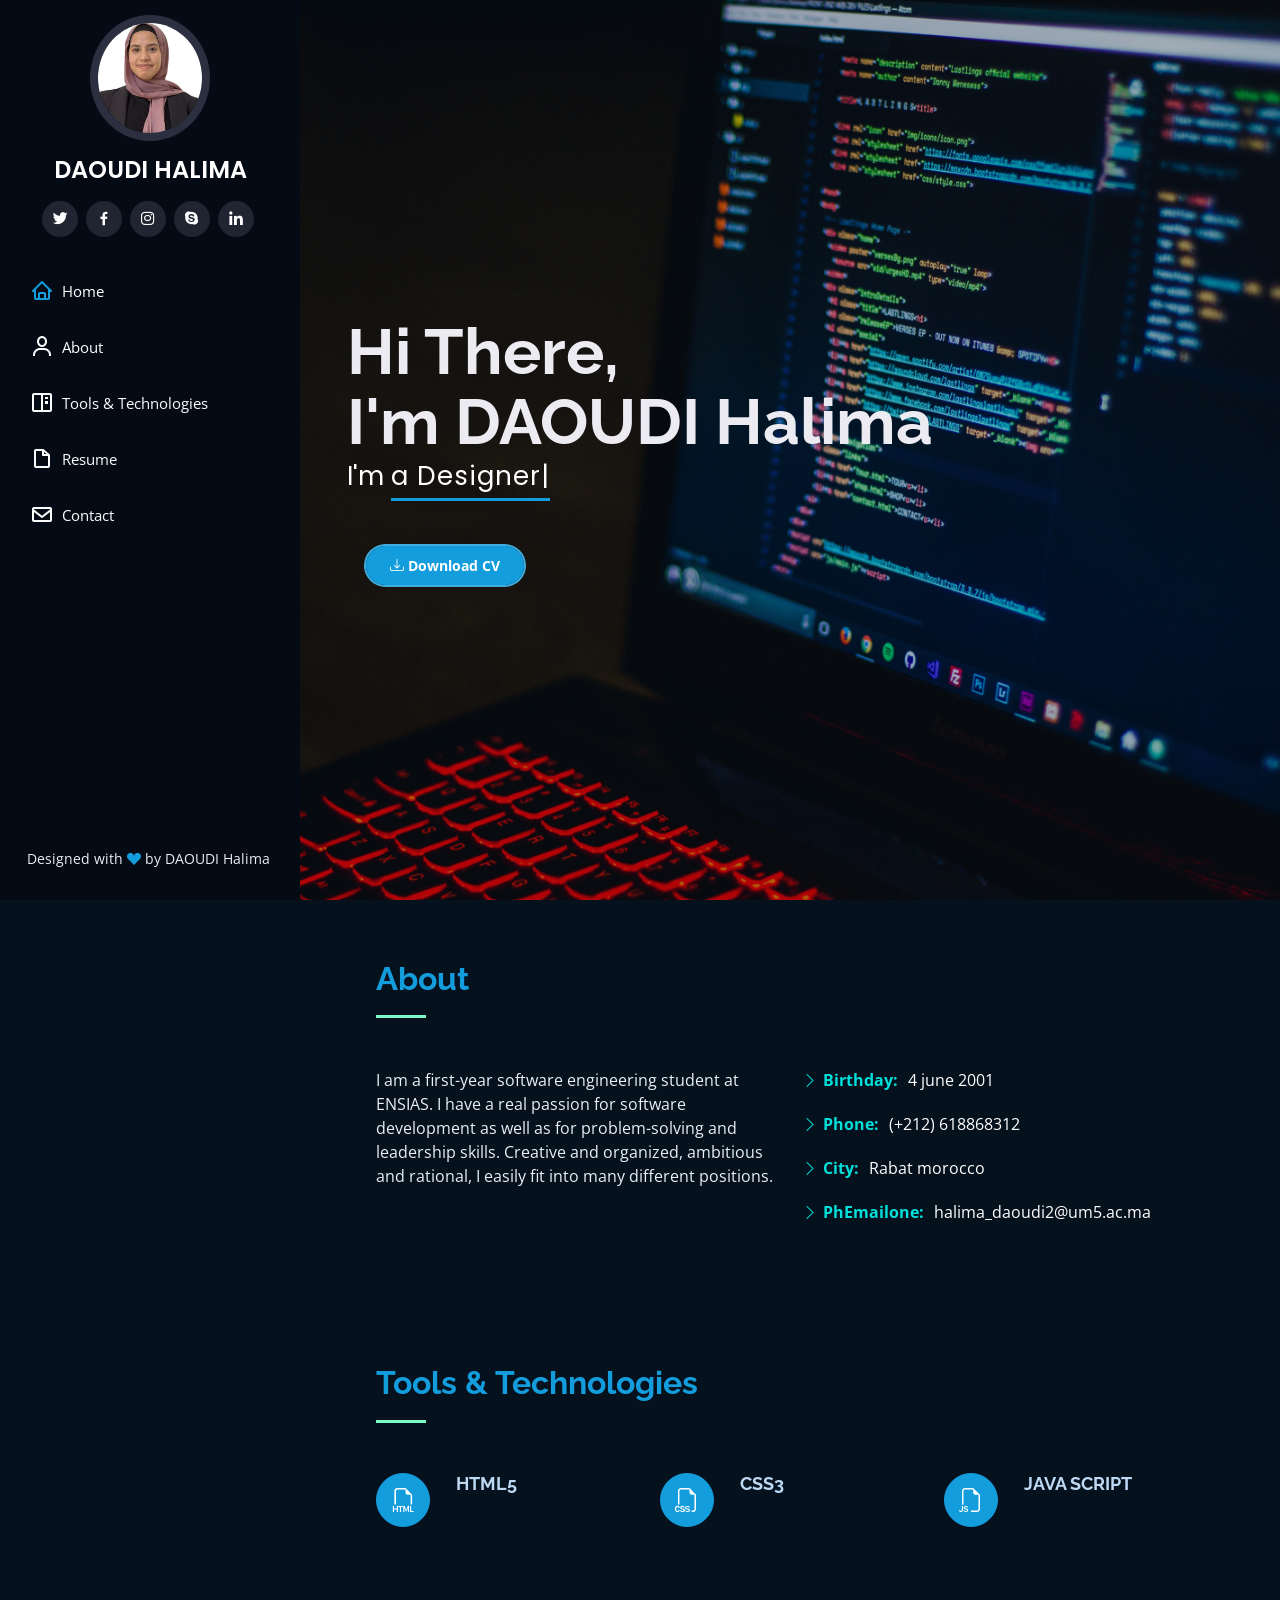
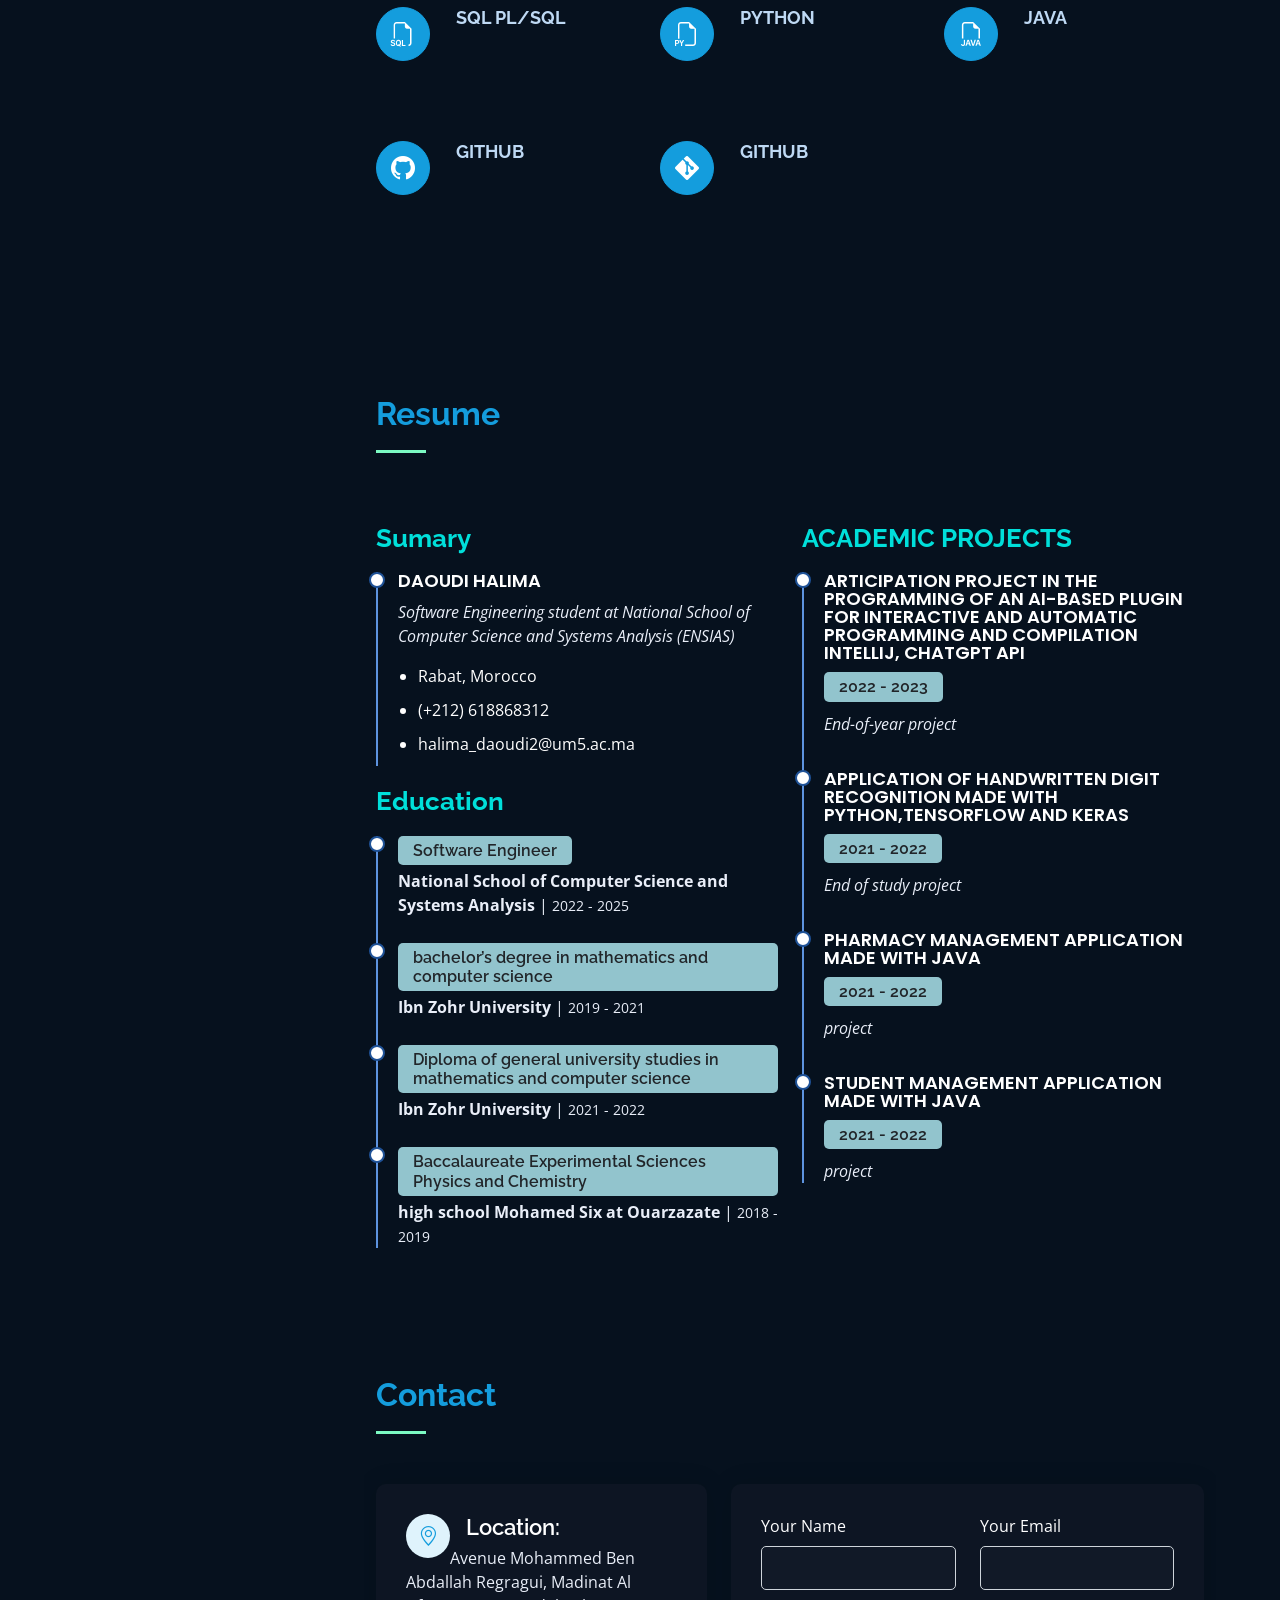
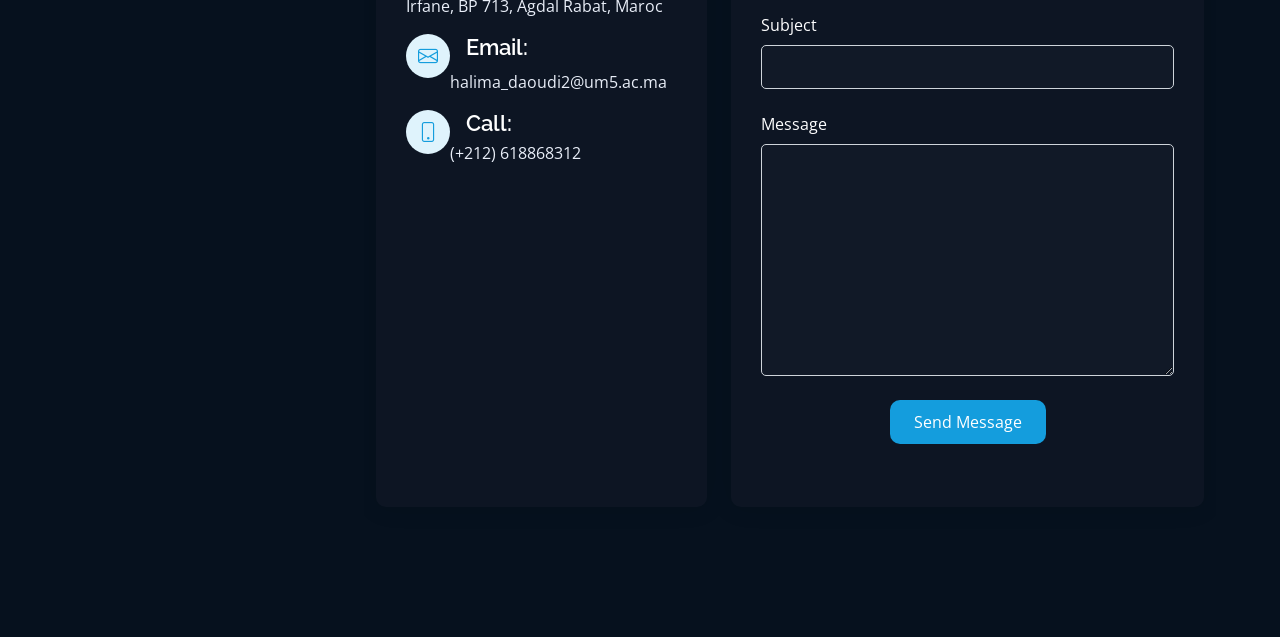
<file: index.html>
<!DOCTYPE html>
<html lang="en">

<head>
  <meta charset="utf-8">
  <meta content="width=device-width, initial-scale=1.0" name="viewport">

  <title>DAOUDI Halima</title>
  <meta content="" name="description">
  <meta content="" name="keywords">

  <!-- Favicons -->
  <link href="assets/img/Black Pink Bold Elegant Monogram Personal Brand Logo.png"style="width:50px"rel="icon">
  <link href="assets/img/Black Pink Bold Elegant Monogram Personal Brand Logo.png" rel="apple-touch-icon">

  <!-- Google Fonts -->
  <link href="https://fonts.googleapis.com/css?family=Open+Sans:300,300i,400,400i,600,600i,700,700i|Raleway:300,300i,400,400i,500,500i,600,600i,700,700i|Poppins:300,300i,400,400i,500,500i,600,600i,700,700i" rel="stylesheet">

  <!-- Vendor CSS Files -->
  <link href="assets/vendor/aos/aos.css" rel="stylesheet">
  <link href="assets/vendor/bootstrap/css/bootstrap.min.css" rel="stylesheet">
  <link href="assets/vendor/bootstrap-icons/bootstrap-icons.css" rel="stylesheet">
  <link href="assets/vendor/boxicons/css/boxicons.min.css" rel="stylesheet">
  <link href="assets/vendor/glightbox/css/glightbox.min.css" rel="stylesheet">
  <link href="assets/vendor/swiper/swiper-bundle.min.css" rel="stylesheet">
  <script src="swiper-bundle.min.js"></script>

  <!-- Template Main CSS File -->
  <link href="assets/css/style.css" rel="stylesheet">

</head>

<body>

  <!-- ======= Mobile nav toggle button ======= -->
  <i class="bi bi-list mobile-nav-toggle d-xl-none"></i>

  <!-- ======= Header ======= -->
  <header id="header">
    <div class="d-flex flex-column">

      <div class="profile">
        <img src="assets\img\me.png" alt="" class="img-fluid rounded-circle">
        <h1 class="text-light"><a href="index.html"> DAOUDI HALIMA</a></h1>
        <div class="social-links mt-3 text-center">
          <a href="#" class="twitter"><i class="bx bxl-twitter"></i></a>
          <a href="https://www.facebook.com/halima.daoudi.33" class="facebook"><i class="bx bxl-facebook"></i></a>
          <a href="https://www.instagram.com/halima_daoudi1/?hl=fr" class="instagram"><i class="bx bxl-instagram"></i></a>
          <a href="#" class="google-plus"><i class="bx bxl-skype"></i></a>
          <a href="https://www.linkedin.com/in/halima-daoudi-154154252/" class="linkedin"><i class="bx bxl-linkedin"></i></a>
        </div>
      </div>

      <nav id="navbar" class="nav-menu navbar">
        <ul>
          <li><a href="#hero" class="nav-link scrollto active"><i class="bx bx-home"></i> <span>Home</span></a></li>
          
          <li><a href="#about" class="nav-link scrollto"><i class="bx bx-user"></i> <span>About</span></a></li>
          
          <li><a href="#services" class="nav-link scrollto"><i class="bx bx-book-content"></i> <span>Tools & Technologies</span></a></li><li><a href="#resume" class="nav-link scrollto"><i class="bx bx-file-blank"></i> <span>Resume</span></a></li>
         <!-- <li><a href="#projects" class="nav-link scrollto"><i class="bx bx-briefcase"></i><span>Projects</span></a></li>-->

          <li><a href="#contact" class="nav-link scrollto"><i class="bx bx-envelope"></i> <span>Contact</span></a></li>
        </ul>
      </nav><!-- .nav-menu -->
    </div>
  </header><!-- End Header -->

  <!-- ======= Hero Section ======= -->
  <section id="hero" class="d-flex flex-column justify-content-center align-items-center">
    <div class="hero-container" data-aos="fade-in">
      <h1>Hi There,<br>I'm DAOUDI Halima</h1>
      <p>I'm <span class="typed" data-typed-items="a Designer,a Web Developer,an App developer,a Software Engineer "></span></p>
     <button class="btn btn-theme-outline"><a class="cv-btn" href="CV.pdf" title="CV" target="_blank" download><i id="cv" class="bi bi-download"></i> Download CV</a></button>
   
    </div>
  </section><!-- End Hero -->

  <main id="main">

    <!-- ======= About Section ======= -->
    <section id="about" class="about">
      <div class="container">

        <div class="section-title">
          <h2>About</h2>
        </div>

        <div class="row">
          <div class="col-lg-6" data-aos="fade-right">
            <p>I am a first-year software engineering student at ENSIAS. I have a real passion for software development as well as for problem-solving and leadership skills. Creative and organized, ambitious and rational, I easily fit into many different positions.</p>
          </div>
          <div class="col-lg-5  pt-lg-0 content" data-aos="fade-left">
                <ul>
                  <li><i class="bi bi-chevron-right"></i> <strong>Birthday:</strong> <span>4 june 2001</span></li>
                  <li><i class="bi bi-chevron-right"></i> <strong>Phone:</strong> <span>(+212) 618868312</span></li>
                  <li><i class="bi bi-chevron-right"></i> <strong>City:</strong> <span>Rabat morocco</span></li>
                  <li><i class="bi bi-chevron-right"></i> <strong>PhEmailone:</strong> <span>halima_daoudi2@um5.ac.ma</span></li>
            </ul>
          </div>
        </div>

      </div>
    </section><!-- End About Section -->

   
    <!-- ======= Skills Section ======= 
    <section id="skills" class="skills section-bg">
      <div class="container">

        <div class="section-title">
          <h2>Skills</h2>
        </div>

        <div class="row skills-content">

          <div class="col-lg-6" data-aos="fade-up">

            <div class="progress">
              <span class="skill">HTML <i class="val">100%</i></span>
              <div class="progress-bar-wrap">
                <div class="progress-bar" role="progressbar" aria-valuenow="100" aria-valuemin="0" aria-valuemax="100"></div>
              </div>
            </div>

            <div class="progress">
              <span class="skill">CSS <i class="val">90%</i></span>
              <div class="progress-bar-wrap">
                <div class="progress-bar" role="progressbar" aria-valuenow="90" aria-valuemin="0" aria-valuemax="100"></div>
              </div>
            </div>

            <div class="progress">
              <span class="skill">JavaScript <i class="val">75%</i></span>
              <div class="progress-bar-wrap">
                <div class="progress-bar" role="progressbar" aria-valuenow="75" aria-valuemin="0" aria-valuemax="100"></div>
              </div>
            </div>

          </div>

          <div class="col-lg-6" data-aos="fade-up" data-aos-delay="100">

            <div class="progress">
              <span class="skill">PHP <i class="val">80%</i></span>
              <div class="progress-bar-wrap">
                <div class="progress-bar" role="progressbar" aria-valuenow="80" aria-valuemin="0" aria-valuemax="100"></div>
              </div>
            </div>

            <div class="progress">
              <span class="skill">WordPress<i class="val">90%</i></span>
              <div class="progress-bar-wrap">
                <div class="progress-bar" role="progressbar" aria-valuenow="90" aria-valuemin="0" aria-valuemax="100"></div>
              </div>
            </div>

            <div class="progress">
              <span class="skill">Photoshop <i class="val">55%</i></span>
              <div class="progress-bar-wrap">
                <div class="progress-bar" role="progressbar" aria-valuenow="55" aria-valuemin="0" aria-valuemax="100"></div>
              </div>
            </div>

          </div>

        </div>

      </div>
    </section>End Skills Section -->
        <!-- ======= Tools & Technologies Section ======= -->
        <section id="services" class="services">
          <div class="container">
    
            <div class="section-title">
              <h2>Tools & Technologies</h2>
            </div>
    
            <div class="row">
              <div class="col-lg-4 col-md-6 icon-box" data-aos="fade-up">
                <div class="icon"><i class="bi bi-filetype-html"></i></div>
                <h4 class="title"><a href="">HTML5</a></h4>
              </div>
              <div class="col-lg-4 col-md-6 icon-box" data-aos="fade-up" data-aos-delay="100">
                <div class="icon"><i class="bi bi-filetype-css"></i></div>
                <h4 class="title"><a href="">CSS3</a></h4>
              </div>
              <div class="col-lg-4 col-md-6 icon-box" data-aos="fade-up" data-aos-delay="200">
                <div class="icon"><i class="bi bi-filetype-js"></i></i></div>
                <h4 class="title"><a href="">JAVA SCRIPT</a></h4>
              </div>
              <div class="col-lg-4 col-md-6 icon-box" data-aos="fade-up" data-aos-delay="300">
                <div class="icon"><i class="bi bi-filetype-sql"></i></div>
                <h4 class="title"><a href="">SQL PL/SQL</a></h4>
              </div>
              <div class="col-lg-4 col-md-6 icon-box" data-aos="fade-up" data-aos-delay="400">
                <div class="icon"><i class="bi bi-filetype-py"></i></div>
                <h4 class="title"><a href="">PYTHON</a></h4>
              </div>
              <div class="col-lg-4 col-md-6 icon-box" data-aos="fade-up" data-aos-delay="500">
                <div class="icon"><i class="bi bi-filetype-java"></i></div>
                <h4 class="title"><a href="">JAVA</a></h4>
              </div>
              <div class="col-lg-4 col-md-6 icon-box" data-aos="fade-up" data-aos-delay="400">
                <div class="icon"><i class="bi bi-github"></i></div>
                <h4 class="title"><a href="">GITHUB</a></h4>
              </div>
              <div class="col-lg-4 col-md-6 icon-box" data-aos="fade-up" data-aos-delay="400">
                <div class="icon"><i class="bi bi-git"></i></div>
                <h4 class="title"><a href="">GITHUB</a></h4>
              </div>
            </div>
    
          </div>
        </section><!-- End Services Section -->

    <!-- ======= Resume Section ======= -->
    <section id="resume" class="resume">
      <div class="container">

        <div class="section-title">
          <h2>Resume</h2>
        </div>

        <div class="row">
          <div class="col-lg-6" data-aos="fade-up">
            <h3 class="resume-title">Sumary</h3>
            <div class="resume-item pb-0">
              <h4>DAOUDI Halima</h4>
              <p><em>Software Engineering student at National School of Computer Science and Systems Analysis (ENSIAS)</em></p>
              <ul>
                <li>Rabat, Morocco</li>
                <li>(+212) 618868312</li>
                <li>halima_daoudi2@um5.ac.ma</li>
              </ul>
            </div>

            <h3 class="resume-title">Education</h3>
            <div class="resume-item">
              <h5 class="font-weight-bold mb-1">Software Engineer</h5>
              <p class="mb-2"><strong>National School of Computer Science and Systems Analysis</strong> | <small>2022 - 2025</small></p>
            </div>
            <div class="resume-item">
              <h5 class="font-weight-bold mb-1">bachelor’s degree in mathematics and computer science</h5>
              <p class="mb-2"><strong>Ibn Zohr  University</strong> | <small>2019 - 2021</small></p>
            </div>
            <div class="resume-item">
              <h5 class="font-weight-bold mb-1">Diploma of general university studies in mathematics and computer science</h5>
                        <p class="mb-2"><strong>Ibn Zohr  University</strong> | <small>2021 - 2022</small></p>
            </div> <div class="resume-item">
              <h5 class="font-weight-bold mb-1"> Baccalaureate Experimental Sciences Physics and Chemistry</h5>
              <p class="mb-2"><strong>high school Mohamed Six at Ouarzazate</strong> | <small>2018 - 2019</small></p>
            </div>
          </div>
          <div class="col-lg-6" data-aos="fade-up" data-aos-delay="100">
            <h3 class="resume-title">ACADEMIC PROJECTS</h3>
            <div class="resume-item">
              <h4>Articipation project in the programming of an AI-based plugin for interactive and automatic programming and compilation Intellij, chatgpt API</h4>
              <h5>2022 - 2023</h5>
              <p><em> End-of-year project
                </em></p>
             
            </div>
            <div class="resume-item">
              <h4>application of handwritten digit recognition
                made with Python,tensorflow and keras</h4>
              <h5>2021 - 2022</h5>
              <p><em>End of study project</em></p>
              
            </div>
            <div class="resume-item">
              <h4>pharmacy management application made with java</h4>
              <h5>2021 - 2022</h5>
              <p><em>project</em></p>
              
            </div>
            <div class="resume-item">
              <h4>student management application made with java</h4>
              <h5>2021 - 2022</h5>
              <p><em>project</em></p>
             
            </div>
          </div>
        </div>

      </div>
    </section><!-- End Resume Section -->
<!-- 
 <section id="projects"> 
      <div class="container" data-aos="fade-up">
        <div class="section-title"> 
          <h2>Projects</h2>
        </div>
        <div class="swiper projects-swiper">
          <div class="swiper-wrapper">
            <div class="card swiper-slide">
              <div class="card-header">
                <div class="date-links">
                  <h6>2021 - 2022</h6><a href="https://github.com/ahmedidrissi/TIPE-2022" target="_blank"><i class="bx bx-link-external"></i> </a>
                </div> 
                <h2>Pneumonia Detection using Deep Learning</h2>
                <p><em>TIPE Project - Preparatory Classes</em></p>
              </div>
              <div class="card-body text-wrap">
                <p>As part of the evaluation test of the personal initiative work (TIPE) during my High Schools Preparatory Classes (PREPA), I develop a Deep Learning Model to classify the X Rays of Healthy vs Pneumonia affected patients. 
                </p> 
              </div>
              <div class="card-footer">
                <a>Python</a>
                <a>DL</a>
                <a>CNN</a>
              </div>
            </div>
            <div class="card swiper-slide">
              <div class="card-header">
                <div class="date-links">
                  <h6>2023</h6><a href="https://github.com/ahmedidrissi/EduSpatium" target="_blank"><i class="bx bx-link-external"></i> </a>
                </div> 
                <h2>EduSpatium</h2>
                <p><em>DEVJAM Project - ITholic 2023</em></p>
              </div> 
              <div class="card-body">
                <p>EduSpatium is an online platform designed for students to streamline their learning process.
                  The website offers a range of essential tools to help students maximize their productivity and simplify their studies.
                </p>
              </div>
              <div class="card-footer">
                <a>html</a>
                <a>css</a>
                <a>js</a>
                <a>bootstrap</a> 
              </div>
            </div>
            <div class="card swiper-slide">
              <header class="card-header">
                <div class="date-links">
                  <h6>2023</h6><a href="https://github.com/ahmedidrissi/weather-prediction-webapplication" target="_blank"><i class="bx bx-link-external"></i> </a>
                </div> 
                <h2>Guess The Weather</h2>
                <p><em>Workshop Cosmelody ENSMR</em></p>
              </header>
              <div class="card-body">
                <p>A real-time weather prediction web application based on images</p>
              </div>
              <div class="card-footer">
                <a>DL</a>
                <a>CNN</a>
                <a>tensorflow.js</a> 
              </div>
            </div>
            <div class="card swiper-slide">
              <header class="card-header">
                <div class="date-links">
                  <h6>2023</h6><a href="" target="_blank"><i class="bx bx-link-external"></i> </a>
                </div> 
                <h2>Chatbot</h2>
                <p><em>Final Year Project</em></p>
              </header>
              <div class="card-body">
                <p>Implementation of a chatbot for a stock management application</p>
              </div>
              <div class="card-footer">
                <a>NLP</a>
                <a>ASR</a>
                <a>RASA</a>
                <a>Flask</a>
              </div>
            </div>
            <div class="card swiper-slide">
              <header class="card-header">
                <div class="date-links">
                  <h6>2022 - 2023</h6><a href="https://idrissiahmed.me" target="_blank"><i class="bx bx-link-external"></i> </a>
                </div> 
                <h2>My Portfolio</h2>
                <p><em>Web development</em></p>
              </header>
              <div class="card-body">
                <p>My personal website through which I applied my web development skills acquired during my first year.</p>
              </div>
              <div class="card-footer">
                <a>html</a>
                <a>css</a>
                <a>js</a>
                <a>bootstrap</a> 
              </div>
            </div>
          </div>
          <div class="swiper-button-next nav-btn"></div>
          <div class="swiper-button-prev nav-btn"></div>
          <div class="swiper-pagination"></div>
        </div>   
      </div>
 
    </section>
--> 

   

    <!-- ======= Contact Section ======= -->
    <section id="contact" class="contact">
      <div class="container">

        <div class="section-title">
          <h2>Contact</h2>
        </div>

        <div class="row" data-aos="fade-in">

          <div class="col-lg-5 d-flex align-items-stretch">
            <div class="info">
              <div class="address">
                <i class="bi bi-geo-alt"></i>
                <h4>Location:</h4>
                <p>Avenue Mohammed Ben Abdallah Regragui, Madinat Al Irfane, BP 713, Agdal Rabat, Maroc</p>
              </div>

              <div class="email">
                <i class="bi bi-envelope"></i>
                <h4>Email:</h4>
                <p>halima_daoudi2@um5.ac.ma</p>
              </div>

              <div class="phone">
                <i class="bi bi-phone"></i>
                <h4>Call:</h4>
                <p>(+212) 618868312</p>
              </div>

              <iframe src="https://www.google.com/maps/embed?pb=!1m18!1m12!1m3!1d3308.3200643833!2d-6.867601900000042!3d33.98431180000001!2m3!1f0!2f0!3f0!3m2!1i1024!2i768!4f13.1!3m3!1m2!1s0xda76ce7f9462dd1%3A0x2e9c39cfa1d9e8d7!2sNational%20school%20For%20Computer%20Science!5e0!3m2!1sen!2sma!4v1669741175647!5m2!1sen!2sma" frameborder="0" style="border:0; width: 100%; height: 290px;" allowfullscreen></iframe>
            </div>

          </div>

          <div class="col-lg-7 mt-5 mt-lg-0 d-flex align-items-stretch">
            <form action="forms/contact.php" method="post" role="form" class="php-email-form">
              <div class="row">
                <div class="form-group col-md-6">
                  <label for="name">Your Name</label>
                  <input type="text" name="name" class="form-control" id="name" required>
                </div>
                <div class="form-group col-md-6">
                  <label for="name">Your Email</label>
                  <input type="email" class="form-control" name="email" id="email" required>
                </div>
              </div>
              <div class="form-group">
                <label for="name">Subject</label>
                <input type="text" class="form-control" name="subject" id="subject" required>
              </div>
              <div class="form-group">
                <label for="name">Message</label>
                <textarea class="form-control" name="message" rows="10" required></textarea>
              </div>
              <div class="my-3">
                <div class="loading">Loading</div>
                <div class="error-message"></div>
                <div class="sent-message">Your message has been sent. Thank you!</div>
              </div>
              <div class="text-center"><button type="submit">Send Message</button></div>
            </form>
          </div>

        </div>

      </div>
    </section><!-- End Contact Section -->

  </main><!-- End #main -->

  <!-- ======= Footer ======= -->
  <footer id="footer">
    <div class="container">
      <p>Designed with <i id="icon"class="bi bi-suit-heart-fill"></i> by DAOUDI Halima</p>
    </div>
  </footer><!-- End  Footer -->

  <a href="#" class="back-to-top d-flex align-items-center justify-content-center"><i class="bi bi-arrow-up-short"></i></a>

  <!-- Vendor JS Files -->
  <script src="assets/vendor/purecounter/purecounter_vanilla.js"></script>
  <script src="assets/vendor/aos/aos.js"></script>
  <script src="assets/vendor/bootstrap/js/bootstrap.bundle.min.js"></script>
  <script src="assets/vendor/glightbox/js/glightbox.min.js"></script>
  <script src="assets/vendor/isotope-layout/isotope.pkgd.min.js"></script>
  <script src="assets/vendor/swiper/swiper-bundle.min.js"></script>
  <script src="assets/vendor/typed.js/typed.min.js"></script>
  <script src="assets/vendor/waypoints/noframework.waypoints.js"></script>
  <script src="assets/vendor/php-email-form/validate.js"></script>

  <!-- Template Main JS File -->
  <script src="assets/js/main.js"></script>

</body>

</html>
</file>
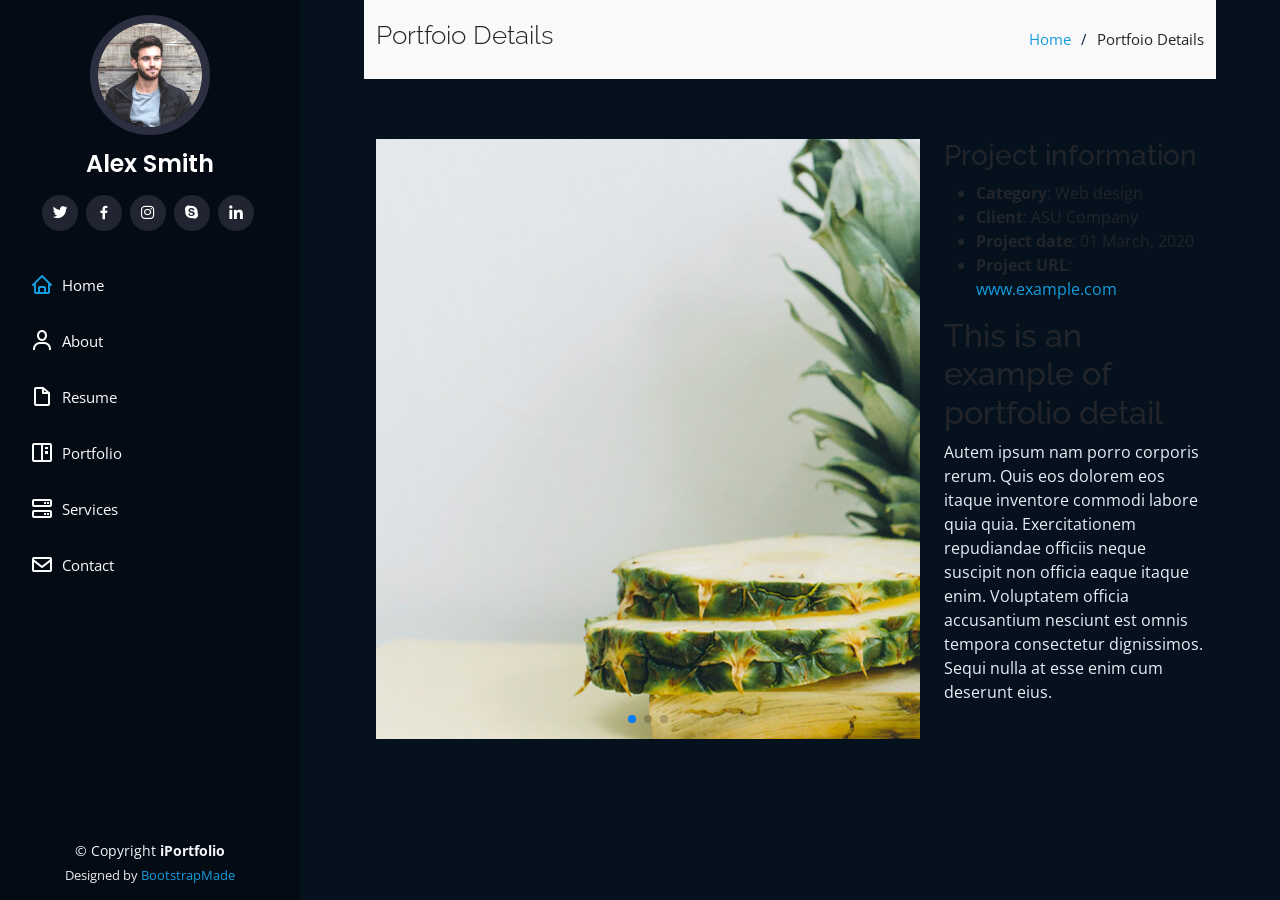
<file: portfolio-details.html>
<!DOCTYPE html>
<html lang="en">

<head>
  <meta charset="utf-8">
  <meta content="width=device-width, initial-scale=1.0" name="viewport">

  <title>Portfolio Details - iPortfolio Bootstrap Template</title>
  <meta content="" name="description">
  <meta content="" name="keywords">

  <!-- Favicons -->
  <link href="assets/img/favicon.png" rel="icon">
  <link href="assets/img/apple-touch-icon.png" rel="apple-touch-icon">

  <!-- Google Fonts -->
  <link href="https://fonts.googleapis.com/css?family=Open+Sans:300,300i,400,400i,600,600i,700,700i|Raleway:300,300i,400,400i,500,500i,600,600i,700,700i|Poppins:300,300i,400,400i,500,500i,600,600i,700,700i" rel="stylesheet">

  <!-- Vendor CSS Files -->
  <link href="assets/vendor/aos/aos.css" rel="stylesheet">
  <link href="assets/vendor/bootstrap/css/bootstrap.min.css" rel="stylesheet">
  <link href="assets/vendor/bootstrap-icons/bootstrap-icons.css" rel="stylesheet">
  <link href="assets/vendor/boxicons/css/boxicons.min.css" rel="stylesheet">
  <link href="assets/vendor/glightbox/css/glightbox.min.css" rel="stylesheet">
  <link href="assets/vendor/swiper/swiper-bundle.min.css" rel="stylesheet">

  <!-- Template Main CSS File -->
  <link href="assets/css/style.css" rel="stylesheet">

  <!-- =======================================================
  * Template Name: iPortfolio - v3.9.1
  * Template URL: https://bootstrapmade.com/iportfolio-bootstrap-portfolio-websites-template/
  * Author: BootstrapMade.com
  * License: https://bootstrapmade.com/license/
  ======================================================== -->
</head>

<body>

  <!-- ======= Mobile nav toggle button ======= -->
  <i class="bi bi-list mobile-nav-toggle d-xl-none"></i>

  <!-- ======= Header ======= -->
  <header id="header">
    <div class="d-flex flex-column">

      <div class="profile">
        <img src="assets/img/profile-img.jpg" alt="" class="img-fluid rounded-circle">
        <h1 class="text-light"><a href="index.html">Alex Smith</a></h1>
        <div class="social-links mt-3 text-center">
          <a href="#" class="twitter"><i class="bx bxl-twitter"></i></a>
          <a href="#" class="facebook"><i class="bx bxl-facebook"></i></a>
          <a href="#" class="instagram"><i class="bx bxl-instagram"></i></a>
          <a href="#" class="google-plus"><i class="bx bxl-skype"></i></a>
          <a href="#" class="linkedin"><i class="bx bxl-linkedin"></i></a>
        </div>
      </div>

      <nav id="navbar" class="nav-menu navbar">
        <ul>
          <li><a href="#hero" class="nav-link scrollto active"><i class="bx bx-home"></i> <span>Home</span></a></li>
          <li><a href="#about" class="nav-link scrollto"><i class="bx bx-user"></i> <span>About</span></a></li>
          <li><a href="#resume" class="nav-link scrollto"><i class="bx bx-file-blank"></i> <span>Resume</span></a></li>
          <li><a href="#portfolio" class="nav-link scrollto"><i class="bx bx-book-content"></i> <span>Portfolio</span></a></li>
          <li><a href="#services" class="nav-link scrollto"><i class="bx bx-server"></i> <span>Services</span></a></li>
          <li><a href="#contact" class="nav-link scrollto"><i class="bx bx-envelope"></i> <span>Contact</span></a></li>
        </ul>
      </nav><!-- .nav-menu -->
    </div>
  </header><!-- End Header -->

  <main id="main">

    <!-- ======= Breadcrumbs ======= -->
    <section id="breadcrumbs" class="breadcrumbs">
      <div class="container">

        <div class="d-flex justify-content-between align-items-center">
          <h2>Portfoio Details</h2>
          <ol>
            <li><a href="index.html">Home</a></li>
            <li>Portfoio Details</li>
          </ol>
        </div>

      </div>
    </section><!-- End Breadcrumbs -->

    <!-- ======= Portfolio Details Section ======= -->
    <section id="portfolio-details" class="portfolio-details">
      <div class="container">

        <div class="row gy-4">

          <div class="col-lg-8">
            <div class="portfolio-details-slider swiper">
              <div class="swiper-wrapper align-items-center">

                <div class="swiper-slide">
                  <img src="assets/img/portfolio/portfolio-details-1.jpg" alt="">
                </div>

                <div class="swiper-slide">
                  <img src="assets/img/portfolio/portfolio-details-2.jpg" alt="">
                </div>

                <div class="swiper-slide">
                  <img src="assets/img/portfolio/portfolio-details-3.jpg" alt="">
                </div>

              </div>
              <div class="swiper-pagination"></div>
            </div>
          </div>

          <div class="col-lg-4">
            <div class="portfolio-info">
              <h3>Project information</h3>
              <ul>
                <li><strong>Category</strong>: Web design</li>
                <li><strong>Client</strong>: ASU Company</li>
                <li><strong>Project date</strong>: 01 March, 2020</li>
                <li><strong>Project URL</strong>: <a href="#">www.example.com</a></li>
              </ul>
            </div>
            <div class="portfolio-description">
              <h2>This is an example of portfolio detail</h2>
              <p>
                Autem ipsum nam porro corporis rerum. Quis eos dolorem eos itaque inventore commodi labore quia quia. Exercitationem repudiandae officiis neque suscipit non officia eaque itaque enim. Voluptatem officia accusantium nesciunt est omnis tempora consectetur dignissimos. Sequi nulla at esse enim cum deserunt eius.
              </p>
            </div>
          </div>

        </div>

      </div>
    </section><!-- End Portfolio Details Section -->

  </main><!-- End #main -->

  <!-- ======= Footer ======= -->
  <footer id="footer">
    <div class="container">
      <div class="copyright">
        &copy; Copyright <strong><span>iPortfolio</span></strong>
      </div>
      <div class="credits">
        <!-- All the links in the footer should remain intact. -->
        <!-- You can delete the links only if you purchased the pro version. -->
        <!-- Licensing information: https://bootstrapmade.com/license/ -->
        <!-- Purchase the pro version with working PHP/AJAX contact form: https://bootstrapmade.com/iportfolio-bootstrap-portfolio-websites-template/ -->
        Designed by <a href="https://bootstrapmade.com/">BootstrapMade</a>
      </div>
    </div>
  </footer><!-- End  Footer -->

  <a href="#" class="back-to-top d-flex align-items-center justify-content-center"><i class="bi bi-arrow-up-short"></i></a>

  <!-- Vendor JS Files -->
  <script src="assets/vendor/purecounter/purecounter_vanilla.js"></script>
  <script src="assets/vendor/aos/aos.js"></script>
  <script src="assets/vendor/bootstrap/js/bootstrap.bundle.min.js"></script>
  <script src="assets/vendor/glightbox/js/glightbox.min.js"></script>
  <script src="assets/vendor/isotope-layout/isotope.pkgd.min.js"></script>
  <script src="assets/vendor/swiper/swiper-bundle.min.js"></script>
  <script src="assets/vendor/typed.js/typed.min.js"></script>
  <script src="assets/vendor/waypoints/noframework.waypoints.js"></script>
  <script src="assets/vendor/php-email-form/validate.js"></script>

  <!-- Template Main JS File -->
  <script src="assets/js/main.js"></script>

</body>

</html>
</file>
<file: assets/css/style.css>
/**
* Template Name: iPortfolio - v3.9.1
* Template URL: https://biootstrapmade.com/iportfolio-bootstrap-portfolio-websites-template/
* Author: BootstrapMade.com
* License: https://bootstrapmade.com/license/
*/

/*--------------------------------------------------------------
# General
--------------------------------------------------------------*/

body {
  margin: 0;
  padding: 0;
  font-family: "Open Sans", sans-serif;
  background-color: var(--main-bg-color);
}
a {
  color: #149ddd;
  text-decoration: none;
}
p{
  color: rgb(233, 238, 248);
}
a:hover {
  color: #37b3ed;
  text-decoration: none;
}
:root {
  --main-bg-color:   #06111e;
  --primary-bg-color: rgb(8, 11, 17);
  --primary-bg-color-transparent: rgba(8, 11, 17, 0.8);
  --secondary-bg-color: rgb(253, 253, 255);
  --secondary-bg-color-transparent: rgba(31, 35, 51, .3);
  --navbar-bg-color: rgba(11, 13, 20, 0.8);
  --main-text-color: #fefeff;
  --footer-bg-color: #151822;
  --error-message: #01fd40;
  --main-gradient-color: linear-gradient(to right, var(--color-2), var(--color-1));
}
/* width */
::-webkit-scrollbar {
  width: 7px;
}

/* Track */
::-webkit-scrollbar-track {
  background: var(--secondary-bg-color-transparent);
}

/* Handle */
::-webkit-scrollbar-thumb {
  background: var(--color-1);
}

/* Handle on hover */
::-webkit-scrollbar-thumb:hover {
  background: var(--color-3);
}
h1,
h2,
h3,
h4,
h5,
h6 {
  font-family: "Raleway", sans-serif;
}

/*--------------------------------------------------------------
# Back to top button

--------------------------------------------------------------*/
.back-to-top {
  position: fixed;
  visibility: hidden;
  opacity: 0;
  right: 15px;
  bottom: 15px;
  z-index: 996;
  background: #149ddd;
  width: 40px;
  height: 40px;
  border-radius: 50px;
  transition: all 0.4s;
}

.back-to-top i {
  font-size: 28px;
  color: #fff;
  line-height: 0;
}

.back-to-top:hover {
  background: #2eafec;
  color: #fff;
}

.back-to-top.active {
  visibility: visible;
  opacity: 1;
}

/*--------------------------------------------------------------
# Header
--------------------------------------------------------------*/
#header {
  position: fixed;
  top: 0;
  left: 0;
  bottom: 0;
  width: 300px;
  transition: all ease-in-out 0.5s;
  z-index: 9997;
  transition: all 0.5s;
  padding: 0 15px;
  background: #040b14;
  overflow-y: auto;
}

#header .profile img {
  margin: 15px auto;
  display: block;
  width: 120px;
  border: 8px solid #2c2f3f;
}

#header .profile h1 {
  font-size: 24px;
  margin: 0;
  padding: 0;
  font-weight: 600;
  color: #149ddd;
  -moz-text-align-last: center;
  text-align-last: center;
  font-family: "Poppins", sans-serif;
}

#header .profile h1 a,
#header .profile h1 a:hover {
  color: #fff;
  text-decoration: none;
}

#header .profile .social-links a {
  font-size: 18px;
  display: inline-block;
  background: #212431;
  color: #fff;
  line-height: 1;
  padding: 8px 0;
  margin-right: 4px;
  border-radius: 50%;
  text-align: center;
  width: 36px;
  height: 36px;
  transition: 0.3s;
}
main{
  padding: 0 5%;
}
#header .profile .social-links a:hover {
  background: #149ddd;
  color: #fff;
  text-decoration: none;
}

#main {
  margin-left: 300px;
}

@media (max-width: 1199px) {
  #header {
    left: -300px;
  }

  #main {
    margin-left: 0;
  }
}

/*--------------------------------------------------------------
# Navigation Menu
--------------------------------------------------------------*/
/* Desktop Navigation */
.nav-menu {
  padding: 30px 0 0 0;
}

.nav-menu * {
  margin: 0;
  padding: 0;
  list-style: none;
}

.nav-menu>ul>li {
  position: relative;
  white-space: nowrap;
}

.nav-menu a,
.nav-menu a:focus {
  display: flex;
  align-items: center;
  color: #fbfbfc;
  padding: 12px 15px;
  margin-bottom: 8px;
  transition: 0.3s;
  font-size: 15px;
}

.nav-menu a i,
.nav-menu a:focus i {
  font-size: 24px;
  padding-right: 8px;
  color: #fbfcfc;
}

.nav-menu a:hover,
.nav-menu .active,
.nav-menu .active:focus,
.nav-menu li:hover>a {
  text-decoration: none;
  color: #fff;
}

.nav-menu a:hover i,
.nav-menu .active i,
.nav-menu .active:focus i,
.nav-menu li:hover>a i {
  color: #149ddd;
}

/* Mobile Navigation */
.mobile-nav-toggle {
  position: fixed;
  right: 15px;
  top: 15px;
  z-index: 9998;
  border: 0;
  font-size: 24px;
  transition: all 0.4s;
  outline: none !important;
  background-color: #149ddd;
  color: #fff;
  width: 40px;
  height: 40px;
  display: inline-flex;
  align-items: center;
  justify-content: center;
  line-height: 0;
  border-radius: 50px;
  cursor: pointer;
}

.mobile-nav-active {
  overflow: hidden;
}

.mobile-nav-active #header {
  left: 0;
}

/*--------------------------------------------------------------
# Hero Section
--------------------------------------------------------------*/
#hero {
  width: 100%;
  height: 100vh;
  background: url("../img/hero-bg.jpg") top center;
  background-size: cover;
}

#hero:before {
  content: "";
  background: rgba(5, 13, 24, 0.3);
  position: absolute;
  bottom: 0;
  top: 0;
  left: 0;
  right: 0;
  z-index: 1;
}
.btn a{
  padding: 10px 24px;
  margin: 6px;
  font-size: 14px;
  border-radius: 40px;
  background-color:  #149ddd;
  color:#fff;
  box-shadow: 0 0 0 2px #41addf;
  font-weight: bold;
}

.btn a:hover .btn a:focus{
  background-color: transparent;
 
}

.btn a:focus{
    background-color: #41addf;
    color: #fff;
    box-shadow:0 0 0 4px #4db0de;
}

#hero .hero-container {
  position: relative;
  z-index: 1;
  min-width: 300px;
}

#hero h1 {
  margin: 0 0 0 0;
  font-size: 64px;
  font-weight: 700;
  line-height:70px;
  color: #ecebf2;
}

#hero p {
  color: #fff;
  margin-bottom: 50px;
  font-size: 26px;
  font-family: "Poppins", sans-serif;
}

#hero p span {
  color: #fff;
  padding-bottom: 4px;
  letter-spacing: 1px;
  border-bottom: 3px solid #149ddd;
}

@media (min-width: 1024px) {
  #hero {
    background-attachment: fixed;
  }
}

@media (max-width: 768px) {
  #hero h1 {
    font-size: 28px;
    line-height: 36px;
  }

  #hero h2 {
    font-size: 18px;
    line-height: 24px;
    margin-bottom: 30px;
  }
}

/*--------------------------------------------------------------
# Sections General
--------------------------------------------------------------*/
section {
  padding: 60px 0;
  overflow: hidden;
}

.section-bg {
  background: #f5f8fd;
}

.section-title {
  padding-bottom: 30px;
}

.section-title h2 {
  font-size: 32px;
  font-weight: bold;
  margin-bottom: 20px;
  padding-bottom: 20px;
  position: relative;
  color: #149ddd;
}

.section-title h2::after {
  content: "";
  position: absolute;
  display: block;
  width: 50px;
  height: 3px;
  background: #7CFAC3;
  bottom: 0;
  left: 0;
}

.section-title p {
  margin-bottom: 0;
}

/*--------------------------------------------------------------
# About
--------------------------------------------------------------*/
.about .content  {
  color: white;
}

.about .content ul {
  list-style: none;
  padding: 0;
}

.about .content ul li {
  margin-bottom: 20px;
  display: flex;
  align-items: center;
}

.about .content ul strong {
  margin-right: 10px;
  color:#00DFDA;
}

.about .content ul i {
  font-size: 16px;
  margin-right: 5px;
  color:#00DFDA;
  line-height: 0;
  
}

.about .content p:last-child {
  margin-bottom: 0;
}
/*--------------------------------------------------------------
# Projects Section
--------------------------------------------------------------*/
#projects {
  background: var(--main-bg-color);
}

#projects .section-title{
  display: block; 
}

#projects .projects-swiper{
  padding: 40px 50px;
}

#projects .nav-btn{
  color: var(--color-1);
}

#projects .nav-btn:hover{
  color: var(--color-3);
}

#projects .nav-btn::before, #projects .nav-btn::after{
  font-size: 24px;
}

#projects .swiper-pagination-bullet{
  background-color: var(--color-1);
}

#projects .card {
  height: 350px;
  padding: 10px 0;
  margin: 0;
  border-radius: 10px;
  background: var(--primary-bg-color-transparent);
  -webkit-backdrop-filter: blur(5px);
  backdrop-filter: blur(5px);
  border: 1px solid rgba(255, 255, 255, 0.1); 
  box-shadow: 0 0 10px 0 rgba(0, 0, 0, 0.9);
  display: flex;
  flex-direction: column;
  transition: border-color .5s;
}
#projects .card:hover {
  border-color: var(--color-1);
}

#projects .card-header{
  height: auto;
}
#projects .card-header .date-links {
  display: flex;
  align-items: center;
  position: relative;
}
#projects .card-header .date-links h6 {
  font-size: 12px;
  color: var(--color-3);
}
#projects .card-header .date-links i {
  font-size: 15px;
  color: var(--color-3);
  position: absolute;
  right:0; 
  top: 0;
  
}
#projects .card-header h2 {
  font-size: 18px; 
  color: var(--main-text-color);  
}
#projects .card-header p {
  font-size: 12px; 
  color: var(--main-text-color);  
}

#projects .card-body {
  font-size: 12px;
  color: var(--main-text-color);
  opacity: .7;
  overflow-y: hidden;
}

#projects .card-footer {
  height: auto;
  width: 100%;
  padding: 15px 10px 0; 
}
#projects .card-footer a {
  font-style: normal;
  font-weight: 700; 
  font-size: 10px;
  color: #f7f7fb;
  text-transform: uppercase;
  border: 1px solid var(--secondary-bg-color-transparent);
  border-radius: 1rem;
  padding: .2rem .85rem .25rem;
  position: relative;
  cursor: default;
}

@media (min-width:720px) {
  #projects .card{
    width: 250px;
    min-width: 250px;
  }
}
@media (max-width: 720px) {
  #projects .card{
    padding: 10px 0;
  }
  #projects .nav-btn{
    display: none;
  }
}


/*--------------------------------------------------------------
# Resume
--------------------------------------------------------------*/
.resume .resume-title {
  font-size: 26px;
  font-weight: 700;
  margin-top: 20px;
  margin-bottom: 20px;
  color:#00DFDA;
}

.resume .resume-item {
  padding: 0 0 20px 20px;
  margin-top: -2px;
  border-left: 2px solid #5d93df;
  position: relative;
}

.resume .resume-item h4 {
  line-height: 18px;
  font-size: 18px;
  font-weight: 600;
  text-transform: uppercase;
  font-family: "Poppins", sans-serif;
  color: white;
  margin-bottom: 10px;
}

.resume .resume-item h5 {
  font-size: 16px;
  background: #92c4cd;
  padding: 5px 15px;
  display: inline-block;
  font-weight: 600;
  margin-bottom: 10px;
  border-radius: 5px;
}
.resume .resume-item ul {
  padding-left: 20px;
  color: white;
}

.resume .resume-item ul li {
  padding-bottom: 10px;
}

.resume .resume-item:last-child {
  padding-bottom: 0;
}

.resume .resume-item::before {
  content: "";
  position: absolute;
  width: 16px;
  height: 16px;
  border-radius: 50px;
  left: -9px;
  top: 0;
  background: #fff;
  border: 2px solid #1f5297;
}


/*--------------------------------------------------------------
# Services
--------------------------------------------------------------*/
.services .icon-box {
  margin-bottom: 80px;
}
#icon{ color: #149ddd;
}
.services .icon {
  float: left;
  display: flex;
  align-items: center;
  justify-content: center;
  width: 54px;
  height: 54px;
  background: #149ddd;
  border-radius: 50%;
  transition: 0.5s;
  border: 1px solid #149ddd;
}

.services .icon i {
  color: #fff;
  font-size: 24px;
  line-height: 0;
}

.services .icon-box:hover .icon {
  background: #fff;
}

.services .icon-box:hover .icon i {
  color: #149ddd;
}

.services .title {
  margin-left: 80px;
  font-weight: 700;
  margin-bottom: 15px;
  font-size: 18px;
}

.services .title a {
  color: #bed9f4;
}

.services .title a:hover {
  color: #149ddd;
}

.services .description {
  margin-left: 80px;
  line-height: 24px;
  font-size: 14px;
}


/*--------------------------------------------------------------
# Contact
--------------------------------------------------------------*/
.contact {
  padding-bottom: 130px;
}

.contact .info {
  padding: 30px;
  background: var(--secondary-bg-color-transparent);
  width: 100%;
  box-shadow: 0 0 24px 0 rgba(0, 0, 0, 0.12);
  border-radius: 10px;
}
.contact .info i {
  font-size: 20px;
  color: #149ddd;
  float: left;
  width: 44px;
  height: 44px;
  background: #dff3fc;
  display: flex;
  justify-content: center;
  align-items: center;
  border-radius: 50px;
  transition: all 0.3s ease-in-out;
}

.contact .info h4 {
  padding: 0 0 0 60px;
  font-size: 22px;
  font-weight: 600;
  margin-bottom: 5px;
  color: white;
}


.contact .info .email p {
  padding-top: 5px;
}

.contact .info .social-links {
  padding-left: 60px;
}

.contact .info .social-links a {
  font-size: 18px;
  display: inline-block;
  background: #333;
  color: #fff;
  line-height: 1;
  padding: 8px 0;
  border-radius: 50%;
  text-align: center;
  width: 36px;
  height: 36px;
  transition: 0.3s;
  margin-right: 10px;
}

.contact .info .social-links a:hover {
  background: #149ddd;
  color: #fff;
}

.contact .info .email:hover i,
.contact .info .address:hover i,
.contact .info .phone:hover i {
  background: #149ddd;
  color: #fff;
}

.contact .php-email-form {
  width: 100%;
  padding: 30px;
  color: var(--main-text-color);
  background: var(--secondary-bg-color-transparent);
  box-shadow: 0 0 24px 0 rgba(0, 0, 0, 0.12);
  border-radius: 10px;
}
.contact .php-email-form .form-group {
  padding-bottom: 8px;
}

.contact .php-email-form .validate {
  display: none;
  color: red;
  margin: 0 0 15px 0;
  font-weight: 400;
  font-size: 13px;
}

.contact .php-email-form .error-message {
  display: none;
  color: #fff;
  background: #ed3c0d;
  text-align: left;
  padding: 15px;
  font-weight: 600;
}

.contact .php-email-form .error-message br+br {
  margin-top: 25px;
}

.contact .php-email-form .sent-message {
  display: none;
  color: #fff;
  background: #18d26e;
  text-align: center;
  padding: 15px;
  font-weight: 600;
}

.contact .php-email-form .loading {
  display: none;
  background: #fff;
  text-align: center;
  padding: 15px;
}

.contact .php-email-form .loading:before {
  content: "";
  display: inline-block;
  border-radius: 50%;
  width: 24px;
  height: 24px;
  margin: 0 10px -6px 0;
  border: 3px solid #18d26e;
  border-top-color: #eee;
  -webkit-animation: animate-loading 1s linear infinite;
  animation: animate-loading 1s linear infinite;
}

.contact .php-email-form .form-group {
  margin-bottom: 15px;
}

.contact .php-email-form label {
  padding-bottom: 8px;
}
.contact .php-email-form input,
.contact .php-email-form textarea {
  border-radius: 5px;
  box-shadow: none;
  font-size: 14px;
  background-color: var(--secondary-bg-color-transparent);
  color: var(--main-text-color);
}

.contact .php-email-form input {
  height: 44px;
}

.contact .php-email-form textarea {
  padding: 10px 15px;
}

.contact .php-email-form button[type=submit] {
  background: #149ddd;
  border: 0;
  padding: 10px 24px;
  color: #fff;
  transition: 0.4s;
  border-radius: 10px;
}

.contact .php-email-form button[type=submit]:hover {
  background: #37b3ed;
}

@-webkit-keyframes animate-loading {
  0% {
    transform: rotate(0deg);
  }

  100% {
    transform: rotate(360deg);
  }
}

@keyframes animate-loading {
  0% {
    transform: rotate(0deg);
  }

  100% {
    transform: rotate(360deg);
  }
}

/*--------------------------------------------------------------
# Breadcrumbs
--------------------------------------------------------------*/
.breadcrumbs {
  padding: 20px 0;
  background: #f9f9f9;
}

.breadcrumbs h2 {
  font-size: 26px;
  font-weight: 300;
}

.breadcrumbs ol {
  display: flex;
  flex-wrap: wrap;
  list-style: none;
  padding: 0;
  margin: 0;
  font-size: 15px;
}

.breadcrumbs ol li+li {
  padding-left: 10px;
}

.breadcrumbs ol li+li::before {
  display: inline-block;
  padding-right: 10px;
  color: #0e2442;
  content: "/";
}

@media (max-width: 768px) {
  .breadcrumbs .d-flex {
    display: block !important;
  }

  .breadcrumbs ol {
    display: block;
  }

  .breadcrumbs ol li {
    display: inline-block;
  }
}

/*--------------------------------------------------------------
# Footer
--------------------------------------------------------------*/
#footer {
  padding: 15px;
  color: #f4f6fd;
  font-size: 14px;
  position: fixed;
  left: 0;
  bottom: 0;
  width: 300px;
  z-index: 9999;
  background: #040b14;
}

#footer .copyright {
  text-align: center;
}

#footer .credits {
  padding-top: 5px;
  text-align: center;
  font-size: 13px;
  color: #eaebf0;
}

@media (max-width: 1199px) {
  #footer {
    position: static;
    width: auto;
    padding-right: 20px 15px;
  }
}
</file>
